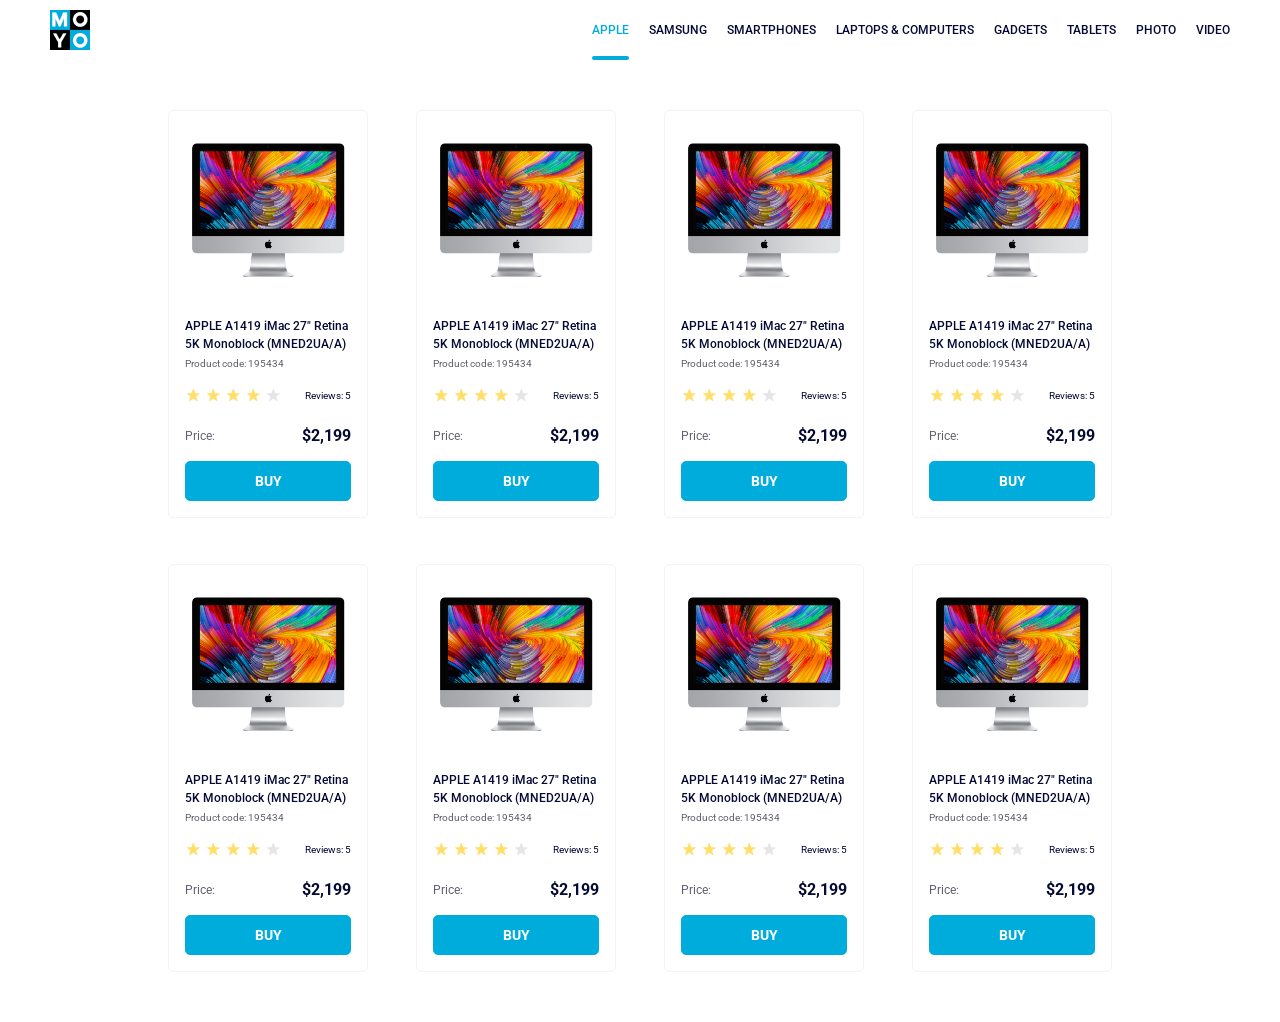
<file: index.html>
<!doctype html><html lang="en"><head><meta charset="utf-8"><meta name="viewport" content="width=device-width, initial-scale=1.0"><title>Catalog</title><link rel="preconnect" href="https://fonts.gstatic.com"><link href="https://fonts.googleapis.com/css2?family=Roboto:wght@100..900&display=swap" rel="stylesheet"><link rel="stylesheet" href="index.967e3602.css"></head><body> <header class="header"> <a href="https://www.moyo.ua"> <img src="logo.eddae0ff.png" alt="Moyo_logo" class="header__logo"> </a> <nav class="nav"> <ul class="nav__list"> <li class="nav__item"> <a href="apple" class="is-active nav__link"> apple </a> </li> <li class="nav__item"> <a href="samsung" class="nav__link"> samsung </a> </li> <li class="nav__item"> <a href="smartphones" class="nav__link"> smartphones </a> </li> <li class="nav__item"> <a href="laptops&computers" class="nav__link" data-qa="nav-hover"> laptops & computers </a> </li> <li class="nav__item"> <a href="gadgets" class="nav__link"> gadgets </a> </li> <li class="nav__item"> <a href="tablets" class="nav__link"> tablets </a> </li> <li class="nav__item"> <a href="photo" class="nav__link"> photo </a> </li> <li class="nav__item"> <a href="video" class="nav__link"> video </a> </li> </ul> </nav> </header> <main class="main"> <div class="card" data-qa="card"> <img class="card__image" src="imac.202c52ff.jpeg" alt="Imac"> <div class="card__description"> <div class="card__title"> APPLE A1419 iMac 27" Retina 5K Monoblock (MNED2UA/A) </div> Product code: 195434 <div class="card__rating"> <div class="stars stars--4"> <div class="stars__star"></div> <div class="stars__star"></div> <div class="stars__star"></div> <div class="stars__star"></div> <div class="stars__star"></div> </div> <div class="card__reviews">Reviews: 5</div> </div> <div class="card__price"> Price: <div class="card__price-value">$2,199</div> </div> <a href="#" data-qa="card-hover" class="card__button"> BUY </a> </div> </div> <div class="card"> <img class="card__image" src="imac.202c52ff.jpeg" alt="Imac"> <div class="card__description"> <div class="card__title"> APPLE A1419 iMac 27" Retina 5K Monoblock (MNED2UA/A) </div> Product code: 195434 <div class="card__rating"> <div class="stars stars--4"> <div class="stars__star"></div> <div class="stars__star"></div> <div class="stars__star"></div> <div class="stars__star"></div> <div class="stars__star"></div> </div> <div class="card__reviews">Reviews: 5</div> </div> <div class="card__price"> Price: <div class="card__price-value">$2,199</div> </div> <a href="#" class="card__button"> BUY </a> </div> </div> <div class="card"> <img class="card__image" src="imac.202c52ff.jpeg" alt="Imac"> <div class="card__description"> <div class="card__title"> APPLE A1419 iMac 27" Retina 5K Monoblock (MNED2UA/A) </div> Product code: 195434 <div class="card__rating"> <div class="stars stars--4"> <div class="stars__star"></div> <div class="stars__star"></div> <div class="stars__star"></div> <div class="stars__star"></div> <div class="stars__star"></div> </div> <div class="card__reviews">Reviews: 5</div> </div> <div class="card__price"> Price: <div class="card__price-value">$2,199</div> </div> <a href="#" class="card__button"> BUY </a> </div> </div> <div class="card"> <img class="card__image" src="imac.202c52ff.jpeg" alt="Imac"> <div class="card__description"> <div class="card__title"> APPLE A1419 iMac 27" Retina 5K Monoblock (MNED2UA/A) </div> Product code: 195434 <div class="card__rating"> <div class="stars stars--4"> <div class="stars__star"></div> <div class="stars__star"></div> <div class="stars__star"></div> <div class="stars__star"></div> <div class="stars__star"></div> </div> <div class="card__reviews">Reviews: 5</div> </div> <div class="card__price"> Price: <div class="card__price-value">$2,199</div> </div> <a href="#" class="card__button"> BUY </a> </div> </div> <div class="card"> <img class="card__image" src="imac.202c52ff.jpeg" alt="Imac"> <div class="card__description"> <div class="card__title"> APPLE A1419 iMac 27" Retina 5K Monoblock (MNED2UA/A) </div> Product code: 195434 <div class="card__rating"> <div class="stars stars--4"> <div class="stars__star"></div> <div class="stars__star"></div> <div class="stars__star"></div> <div class="stars__star"></div> <div class="stars__star"></div> </div> <div class="card__reviews">Reviews: 5</div> </div> <div class="card__price"> Price: <div class="card__price-value">$2,199</div> </div> <a href="#" class="card__button"> BUY </a> </div> </div> <div class="card"> <img class="card__image" src="imac.202c52ff.jpeg" alt="Imac"> <div class="card__description"> <div class="card__title"> APPLE A1419 iMac 27" Retina 5K Monoblock (MNED2UA/A) </div> Product code: 195434 <div class="card__rating"> <div class="stars stars--4"> <div class="stars__star"></div> <div class="stars__star"></div> <div class="stars__star"></div> <div class="stars__star"></div> <div class="stars__star"></div> </div> <div class="card__reviews">Reviews: 5</div> </div> <div class="card__price"> Price: <div class="card__price-value">$2,199</div> </div> <a href="#" class="card__button"> BUY </a> </div> </div> <div class="card"> <img class="card__image" src="imac.202c52ff.jpeg" alt="Imac"> <div class="card__description"> <div class="card__title"> APPLE A1419 iMac 27" Retina 5K Monoblock (MNED2UA/A) </div> Product code: 195434 <div class="card__rating"> <div class="stars stars--4"> <div class="stars__star"></div> <div class="stars__star"></div> <div class="stars__star"></div> <div class="stars__star"></div> <div class="stars__star"></div> </div> <div class="card__reviews">Reviews: 5</div> </div> <div class="card__price"> Price: <div class="card__price-value">$2,199</div> </div> <a href="#" class="card__button"> BUY </a> </div> </div> <div class="card"> <img class="card__image" src="imac.202c52ff.jpeg" alt="Imac"> <div class="card__description"> <div class="card__title"> APPLE A1419 iMac 27" Retina 5K Monoblock (MNED2UA/A) </div> Product code: 195434 <div class="card__rating"> <div class="stars stars--4"> <div class="stars__star"></div> <div class="stars__star"></div> <div class="stars__star"></div> <div class="stars__star"></div> <div class="stars__star"></div> </div> <div class="card__reviews">Reviews: 5</div> </div> <div class="card__price"> Price: <div class="card__price-value">$2,199</div> </div> <a href="#" class="card__button"> BUY </a> </div> </div> </main> </body></html>
</file>
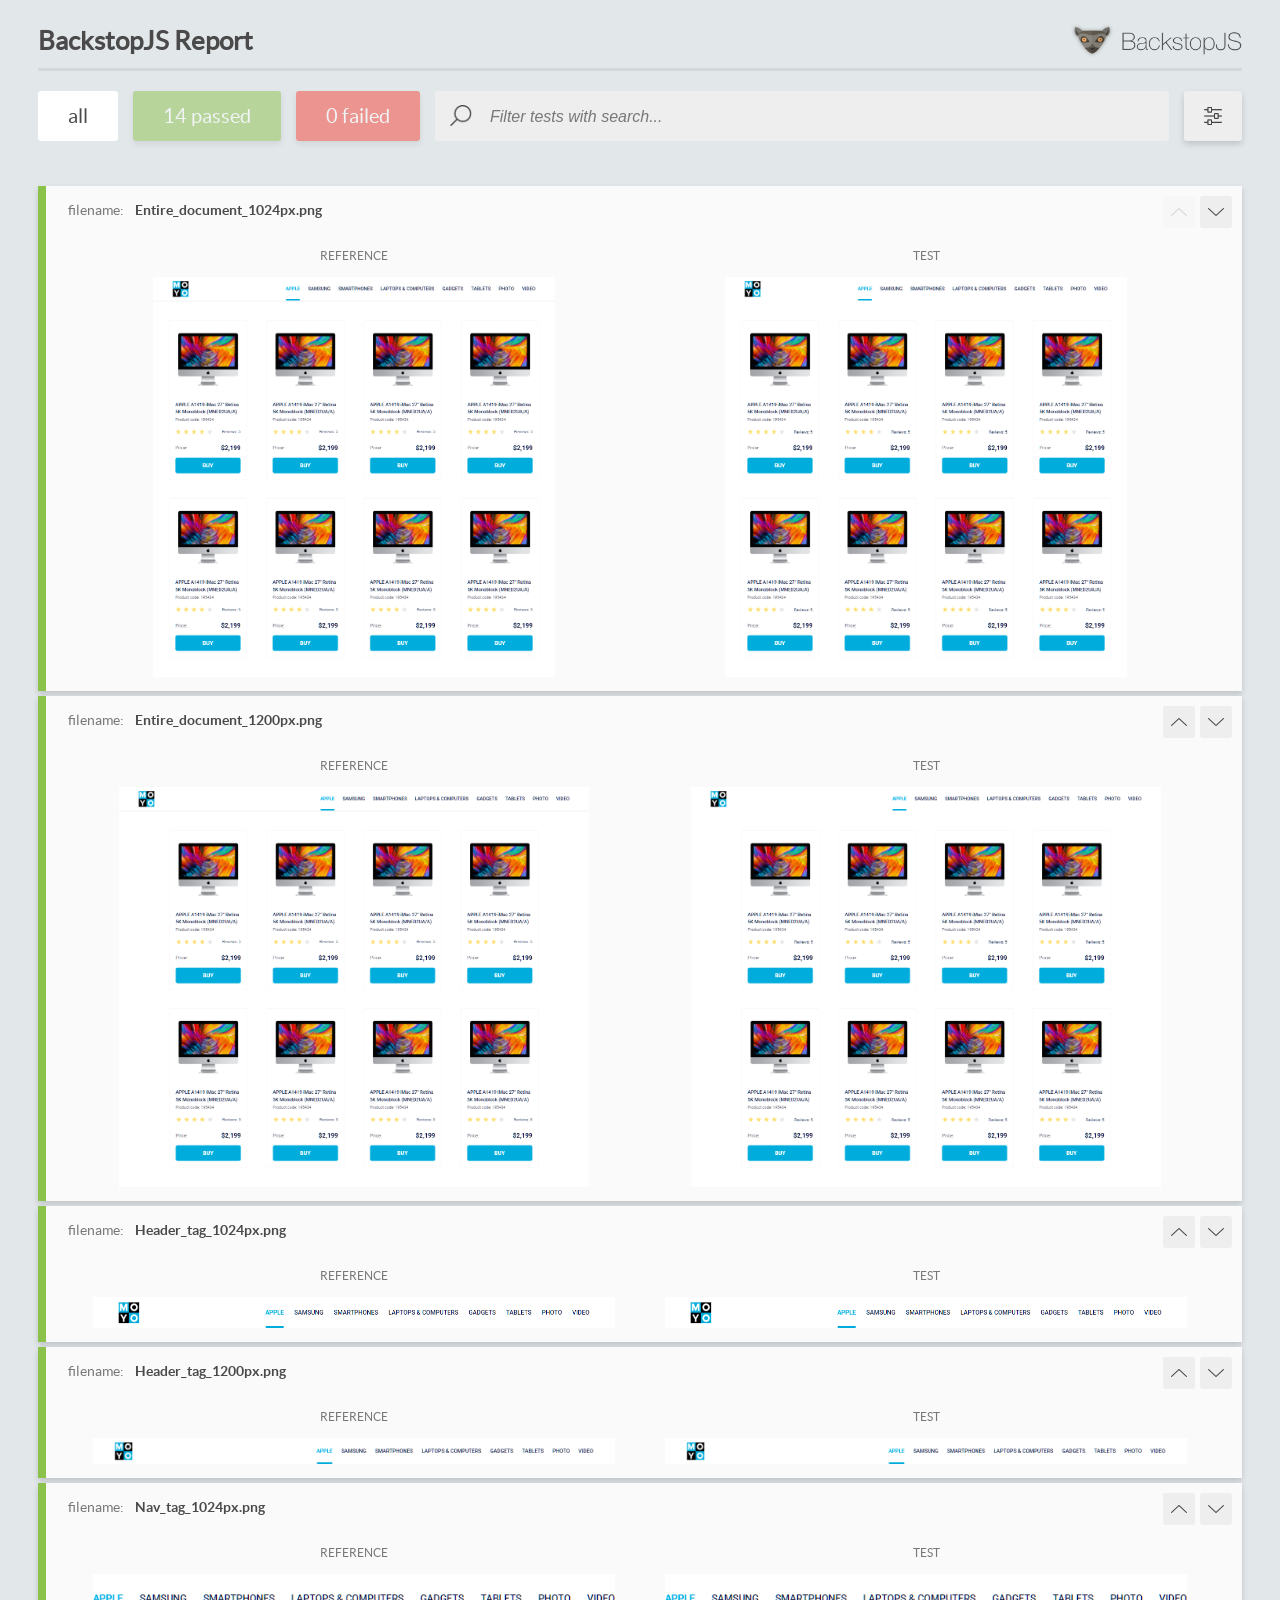
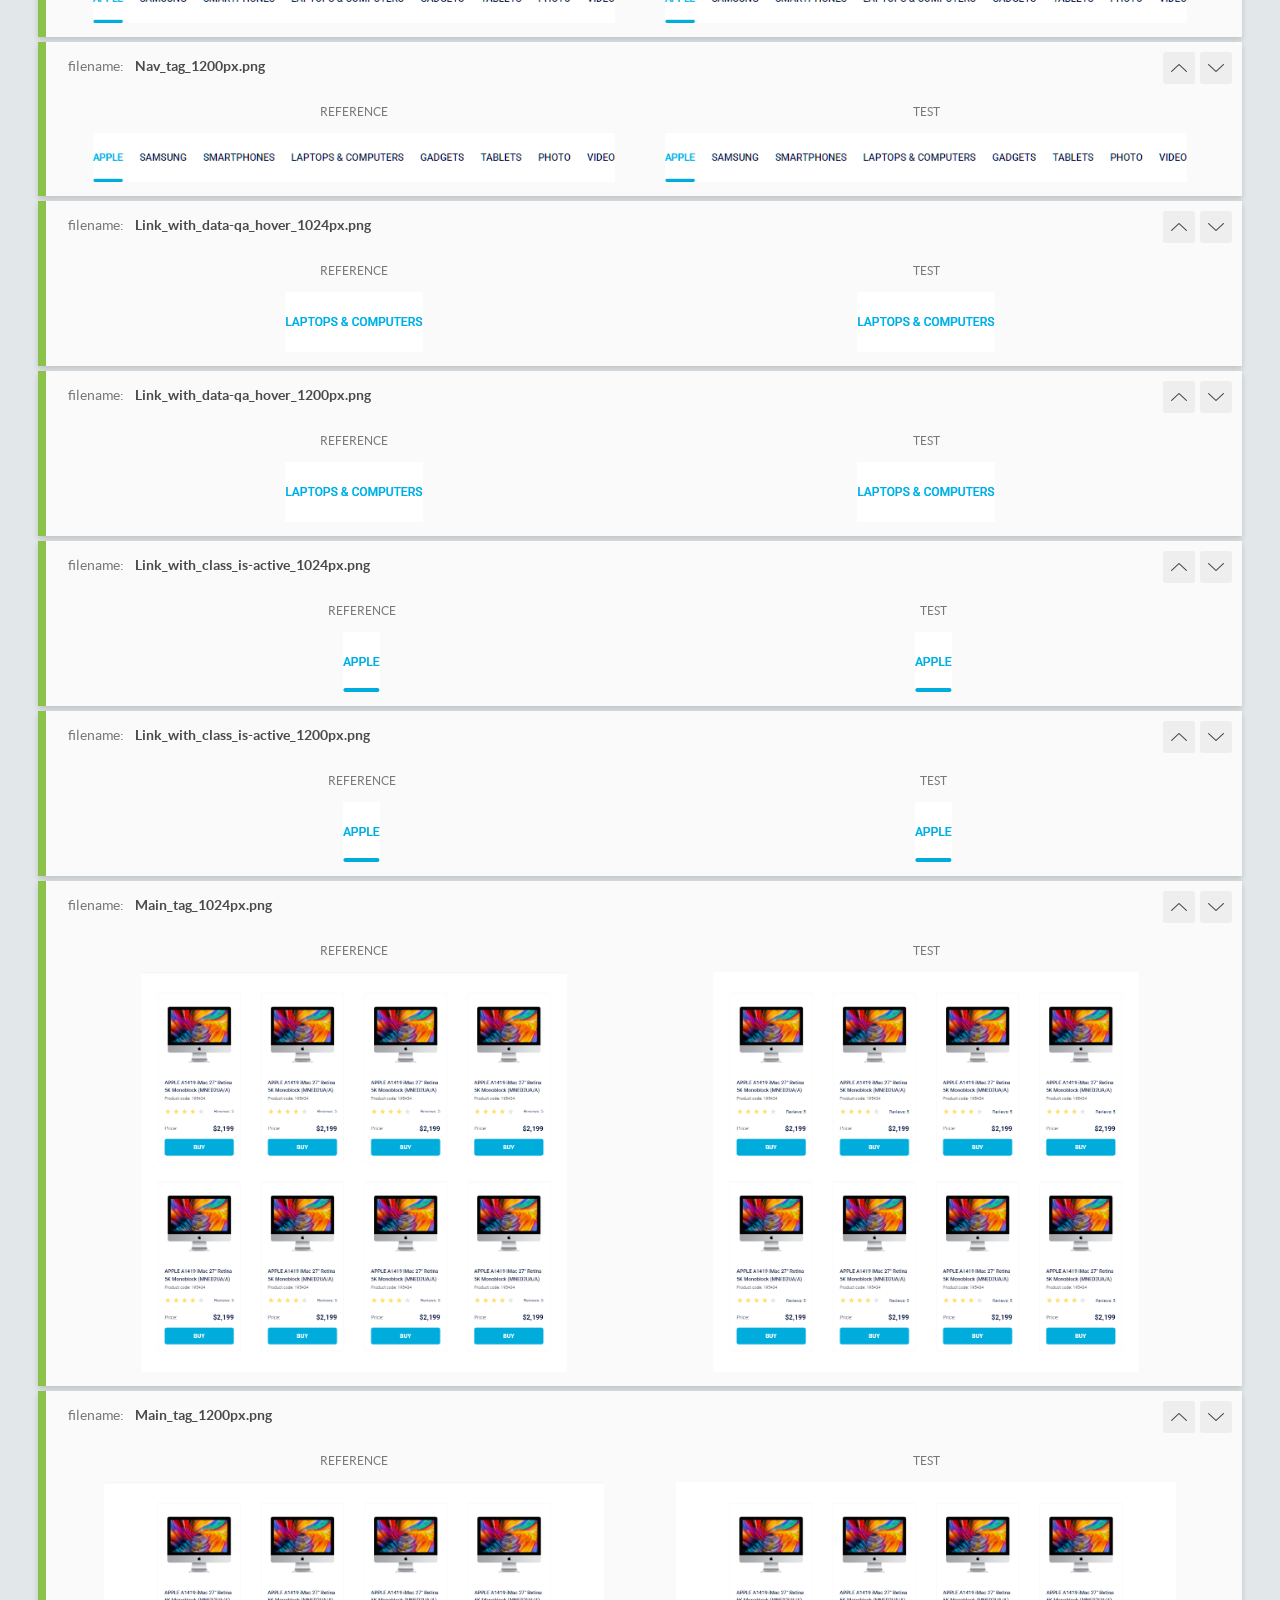
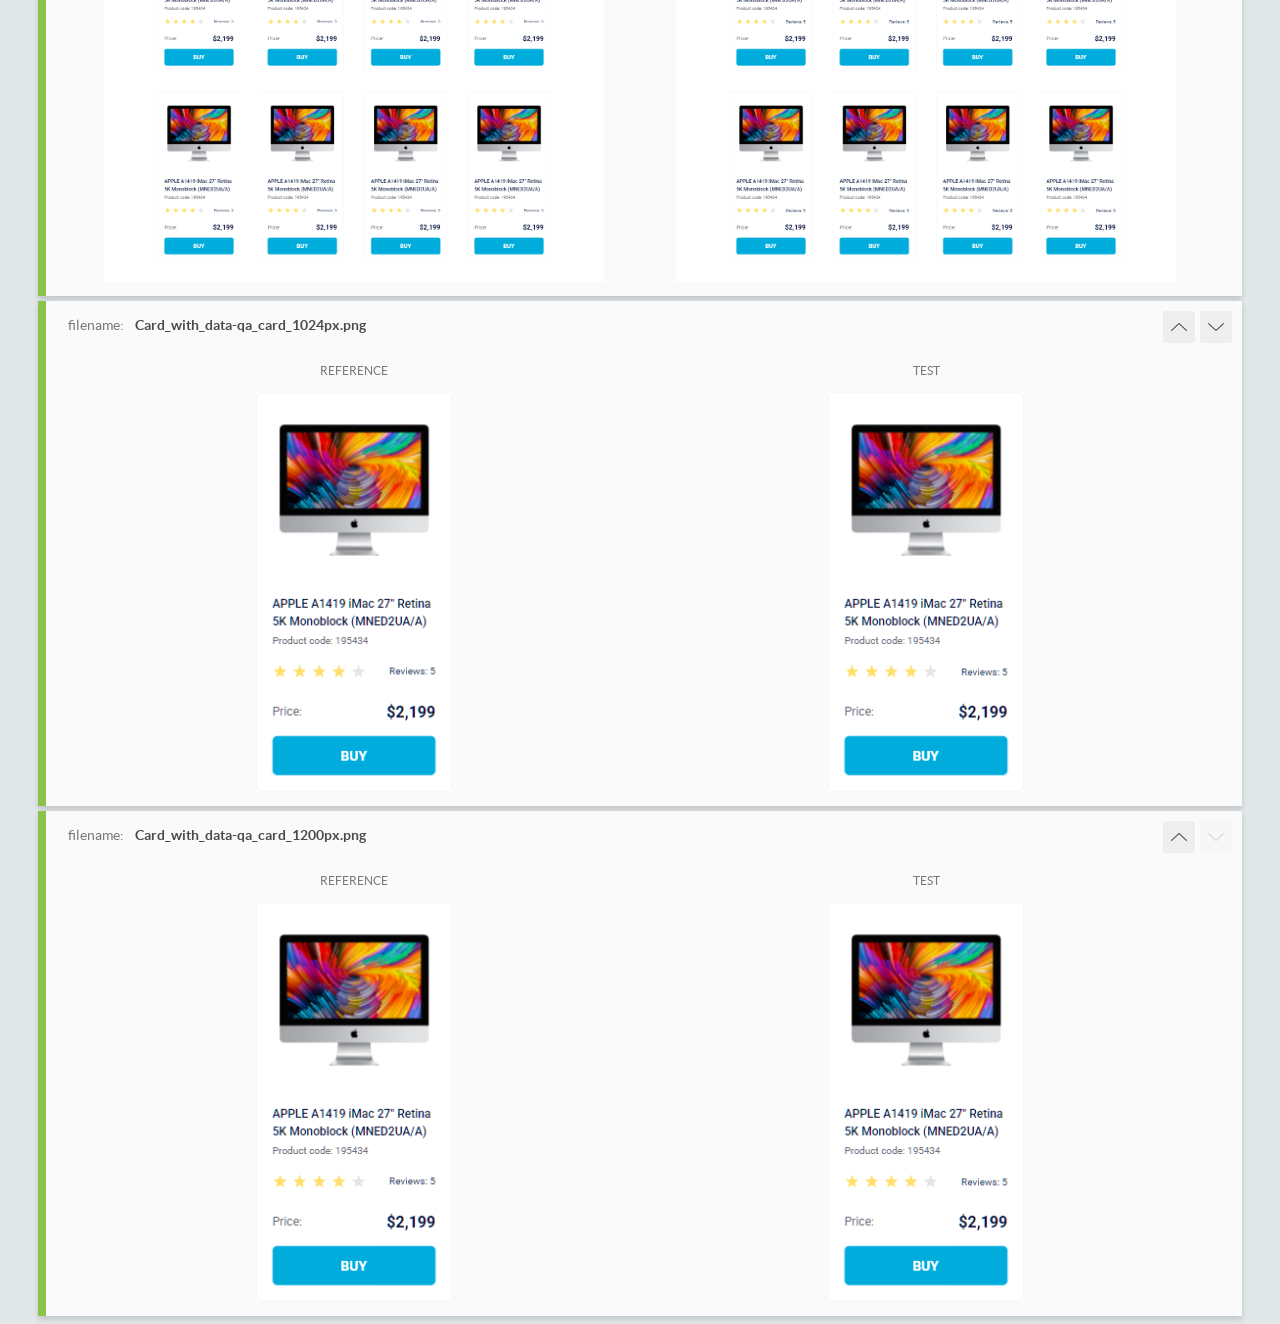
<file: report/html_report/index.html>
<!DOCTYPE html>
<html>
  <head>
    <meta charset="utf-8">
    <!-- Disable Cache -->
    <meta http-equiv="Cache-Control" content="no-cache, no-store, must-revalidate">
    <meta http-equiv="Pragma" content="no-cache">
    <meta http-equiv="Expires" content="0">

    <title>BackstopJS Report</title>

    <style>
      @font-face {
          font-family: 'latoregular';
          src: url('./assets/fonts/lato-regular-webfont.woff2') format('woff2'),
              url('./assets/fonts/lato-regular-webfont.woff') format('woff');
          font-weight: 400;
          font-style: normal;
      }
      @font-face {
          font-family: 'latobold';
          src: url('./assets/fonts/lato-bold-webfont.woff2') format('woff2'),
              url('./assets/fonts/lato-bold-webfont.woff') format('woff');
          font-weight: 700;
          font-style: normal;
      }

      .ReactModal__Body--open {
          overflow: hidden;
      }
      .ReactModal__Body--open .header {
        display: none;
      }

    </style>
  </head>
  <body style="background-color: #E2E7EA">
    <div id="root">

    </div>
    <script>
      function report (report) { // eslint-disable-line no-unused-vars
        window.tests = report;
      }
    </script>
    <script src="config.js"></script>
    <script src="index_bundle.js"></script>
  </body>
</html>
</file>
<file: index.967e3602.css>
.header{justify-content:space-between;align-items:center;padding:0 50px;display:flex}.header__logo{height:40px;display:flex}.nav__list{align-items:center;margin:0;padding:0;list-style:none;display:flex}.nav__item:not(:first-child){margin-left:20px}.nav__link{text-align:center;color:#060b35;text-transform:uppercase;height:60px;font-size:12px;font-weight:500;line-height:60px;text-decoration:none;transition:all .3s;display:block}.nav__link:hover{color:#00acdc}.nav .is-active{color:#00acdc;position:relative}.nav .is-active:after{content:"";background-color:#00acdc;border-radius:8px;width:100%;height:4px;position:absolute;bottom:0;left:0}.main{grid-column-gap:48px;grid-template-columns:repeat(1,200px);justify-content:center;row-gap:46px;padding:50px 40px;display:grid}@media (width>=488px){.main{grid-template-columns:repeat(2,200px)}}@media (width>=768px){.main{grid-template-columns:repeat(3,200px)}}@media (width>=1024px){.main{grid-template-columns:repeat(4,200px)}}.card{box-sizing:border-box;background-color:#fff;border:1px solid #f3f3f3;border-radius:5px;width:200px;transition:all .3s}.card__image{width:160px;height:134px;margin:32px 19px 40px;display:block}.card__description{margin:0 16px 16px}.card__title{color:#060b35;margin-bottom:4px;font-size:12px;font-weight:500;line-height:18px;transition:all .3s}.card__rating{color:#060b35;text-align:right;justify-content:space-between;height:16px;margin-top:16px;display:flex}.card__reviews{width:53px;margin-top:2px}.card__price{justify-content:space-between;margin-top:24px;font-size:12px;line-height:18px;display:flex}.card__price-value{color:#060b35;text-align:right;font-size:16px;font-weight:700;line-height:18px}.card__button{box-sizing:border-box;color:#fff;background-color:#00acdc;border:1px solid #00acdc;border-radius:5px;justify-content:center;align-items:center;width:166px;height:40px;margin-top:16px;font-size:14px;font-weight:700;line-height:16px;text-decoration:none;transition:all .3s;display:flex}.card__button:hover{color:#00acdc;background-color:#fff}.card:hover{transform:scale(1.2)}.card:hover .card__title{color:#34568b}.stars{display:flex}.stars__star{background-image:url(star.822d561e.svg);background-position:50%;background-repeat:no-repeat;width:16px;height:16px;margin-right:4px}.stars__star:last-child{margin-right:0}.stars--1 .stars__star:nth-child(-n+1),.stars--2 .stars__star:nth-child(-n+2),.stars--3 .stars__star:nth-child(-n+3),.stars--4 .stars__star:nth-child(-n+4),.stars--5 .stars__star:nth-child(-n+5){background-image:url(star-active.edda4c43.svg)}html{color:#616070;font-family:Roboto,sans-serif;font-size:10px;font-weight:400;line-height:14px}body{margin:0}
/*# sourceMappingURL=index.967e3602.css.map */
</file>
